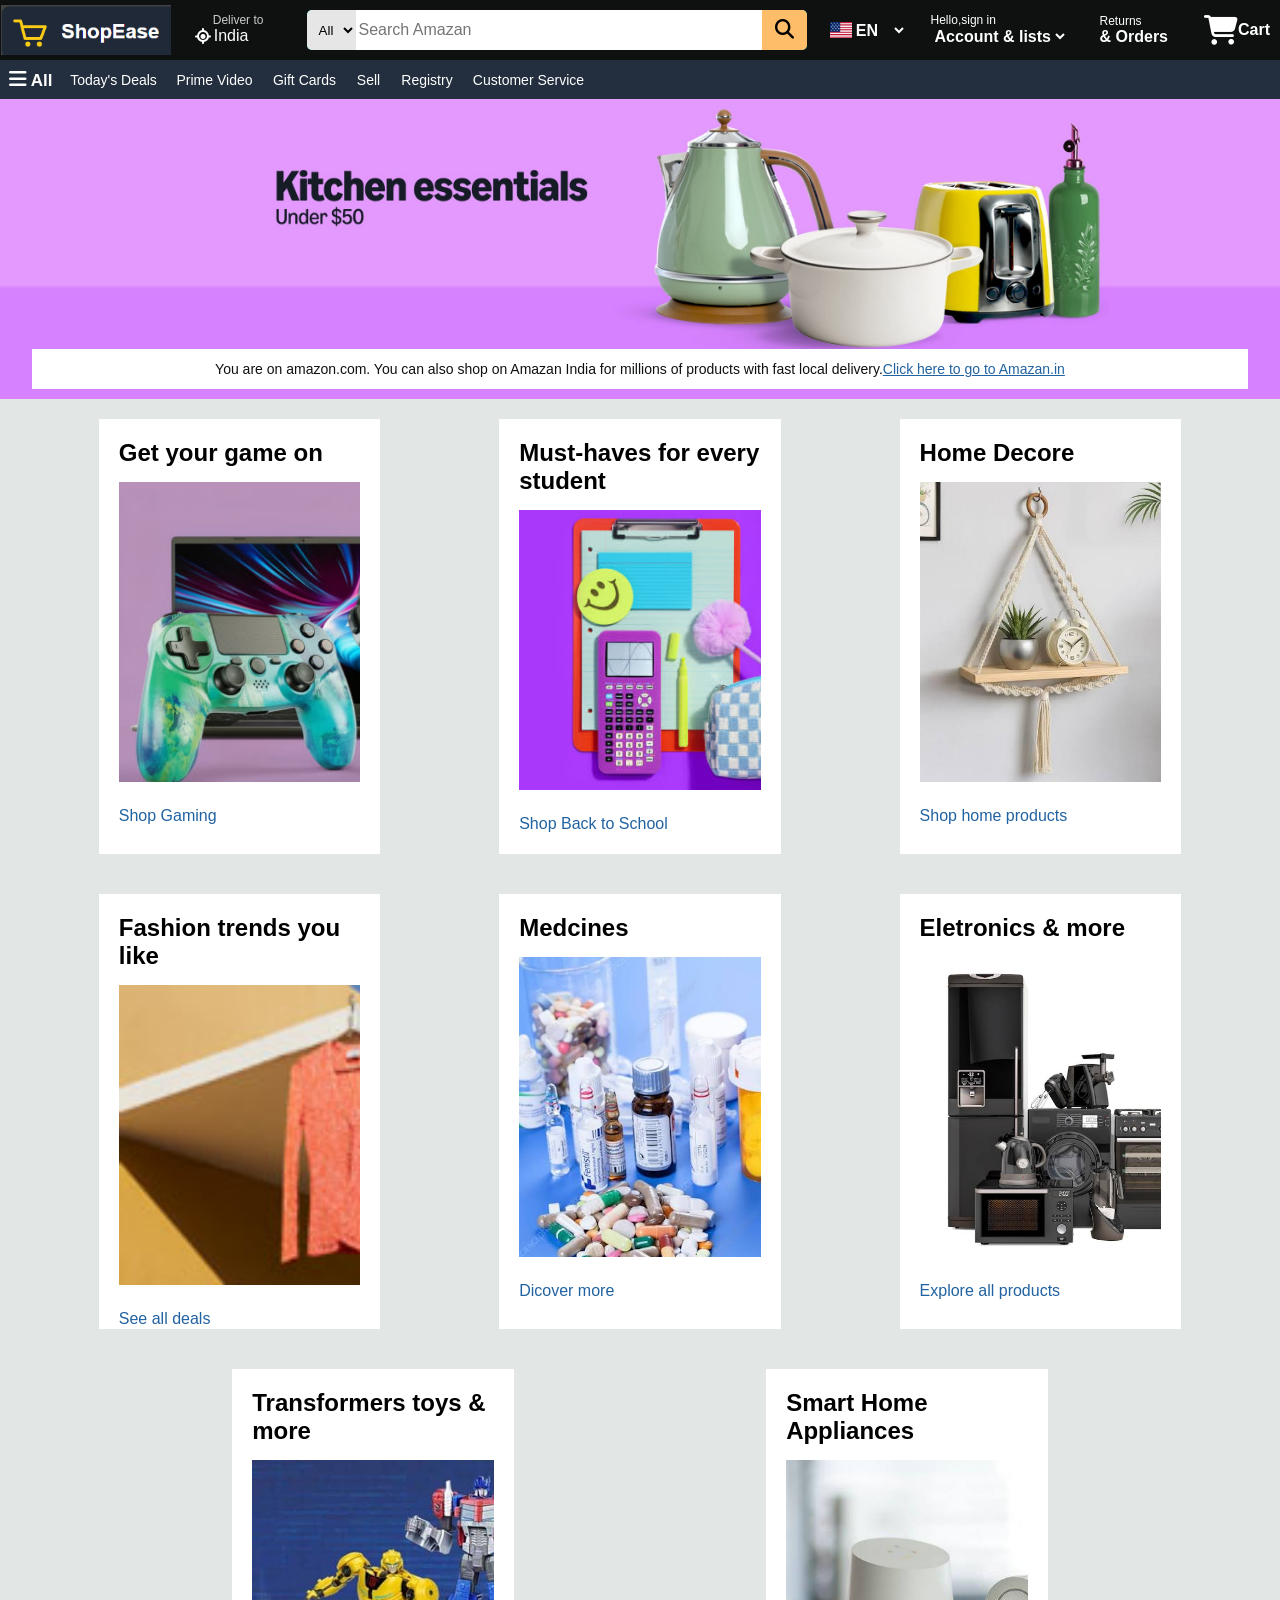
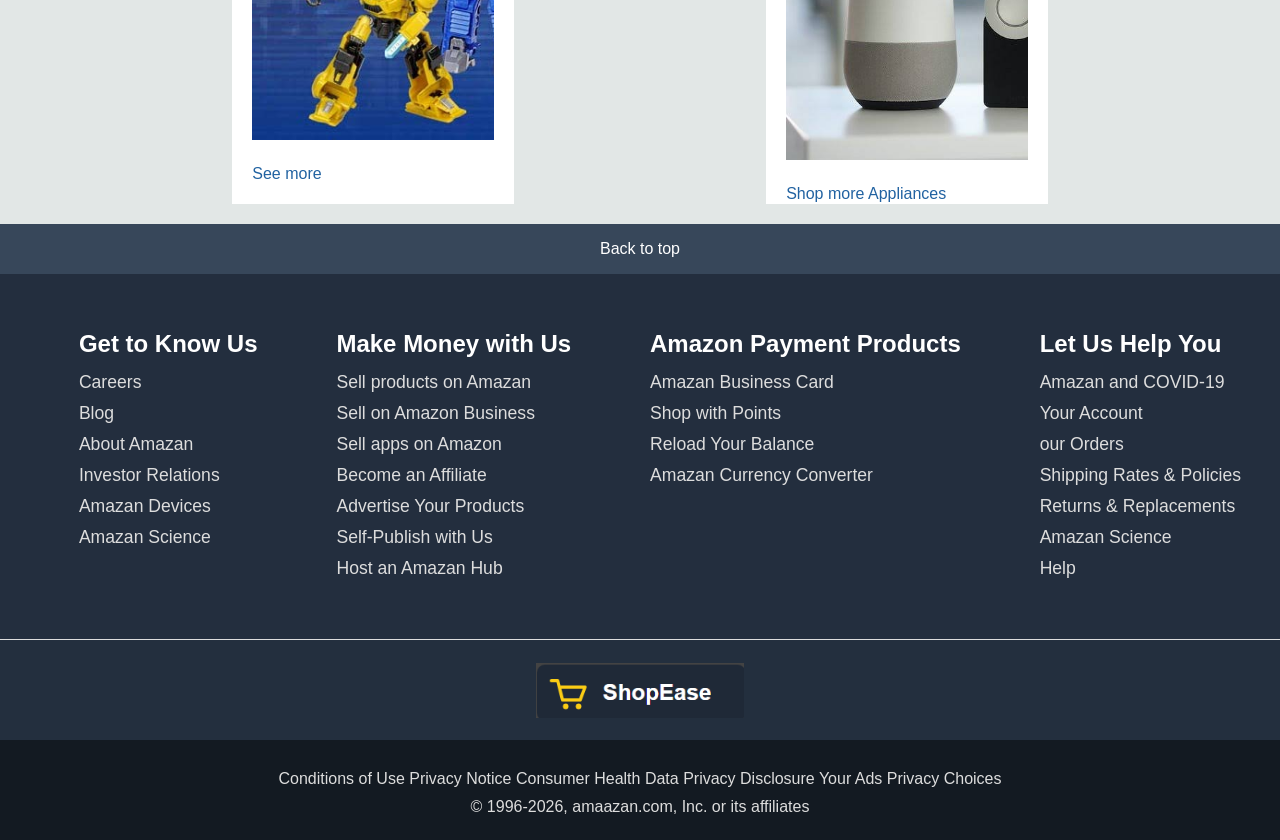
<file: index.html>
<!DOCTYPE html>
<html lang="en">
  <head>
    <meta charset="UTF-8" />
    <meta http-equiv="X-UA-Compatible" content="IE=edge" />
    <meta name="viewport" content="width=device-width, initial-scale=1.0" />
    <title>CSS</title>
    <link
      rel="stylesheet"
      href="https://cdnjs.cloudflare.com/ajax/libs/font-awesome/6.7.2/css/all.min.css"
      integrity="sha512-Evv84Mr4kqVGRNSgIGL/F/aIDqQb7xQ2vcrdIwxfjThSH8CSR7PBEakCr51Ck+w+/U6swU2Im1vVX0SVk9ABhg=="
      crossorigin="anonymous"
      referrerpolicy="no-referrer"
    />
    <link rel="stylesheet" href="style.css" />
  </head>
  <body>
    <header>
      <div id="navbar">
        <div class="navlogo border">
          <div class="logo"></div>
        </div>
        <!-- location -->
        <div class="nav-address border">
          <p class="add-1st">Deliver to</p>
          <div class="add-icon">
            <i class="fa-solid fa-location-crosshairs"></i>
            <p class="add-2nd">India</p>
          </div>
        </div>

        <!-- search-bar -->
        <div class="nav-search">
          <select class="search-select">
            <option>All</option>
            <option>Craft</option>
          </select>
          <input placeholder="Search Amazan" class="search-finder" />
          <div class="search-icon">
            <button class="butt">
              <i class="fa-solid fa-magnifying-glass"></i>
            </button>
          </div>
        </div>

        <!-- language -->
        <div class="nav-language border">
          <div class="lag_flag"></div>
          <select class="lag">
            <option>EN</option>
            <option>Hindi-HN</option>
          </select>
        </div>

        <div class="nav-account border">
          <div class="nav-acc-one">
            <p class="nav-one">Hello,sign in</p>
          </div>
          <div class="nav-acc-two">
            <select class="nav-two" placeholder="helo">
              <option>Account & lists</option>
            </select>
          </div>
        </div>

        <div class="nav-order border">
          <a href="#" class="nav-order-1">
            <p class="nav-order-one">Returns</p>
            <p class="nav-order-two">& Orders</p></a
          >
        </div>

        <div class="nav-cart border">
          <div class="nav-cart-logo">
            <i class="fa-solid fa-cart-shopping"></i>
          </div>
          <a href="#" class="nav-cart2"><p>Cart</p></a>
        </div>
      </div>
      <div class="panel">
        <div class="panel-all border">
          <a href="#" class="panel-all-logo">
            <i class="fa-solid fa-bars"></i>
            All
          </a>
        </div>
        <div class="panel-ops">
          <a href="#" class="panel-ops-1 panel-ops-common border"
            >Today's Deals</a
          >
          <a href="#" class="panel-ops-2 panel-ops-common border"
            >Prime Video</a
          >
          <a href="#" class="panel-ops-3 panel-ops-common border">Gift Cards</a>
          <a href="#" class="panel-ops-4 panel-ops-common border">Sell</a>
          <a href="#" class="panel-ops-5 panel-ops-common border">Registry</a>
          <a href="#" class="panel-ops-6 panel-ops-common border"
            >Customer Service</a
          >
        </div>
      </div>
    </header>

    <!-- hero-section -->

    <div class="hero-section">
      <div class="hero_msg">
        <p>
          You are on amazon.com. You can also shop on Amazan India for millions
          of products with fast local delivery.
        </p>
        <a href="https://www.amazon.in/">Click here to go to Amazan.in</a>
      </div>
    </div>

    <!-- shop-section -->

    <div class="shop-section">
      <div class="shop1 border-shop">
        <div class="shop-content">
          <h2>Get your game on</h2>
          <div
            class="shop_img"
            style="background-image: url('box_photo.jpg')"
          ></div>
          <a href="#">Shop Gaming</a>
        </div>
      </div>
      <div class="shop2 border-shop">
        <div class="shop-content">
          <h2>Must-haves for every student</h2>
          <div
            class="shop_img"
            style="background-image: url('box_photo2.jpg'); height: 280px"
          ></div>
          <a href="#">Shop Back to School</a>
        </div>
      </div>
      <div class="shop3 border-shop">
        <div class="shop-content">
          <h2>Home Decore</h2>
          <div
            class="shop_img"
            style="background-image: url('home_decore.jpg')"
          ></div>
          <a href="#">Shop home products</a>
        </div>
      </div>
      <div class="shop4 border-shop">
        <div class="shop-content">
          <h2>Fashion trends you like</h2>
          <div
            class="shop_img"
            style="
              background-image: url('box_photo8.jpg');
              background-size: cover;
            "
          ></div>
          <a href="#">See all deals</a>
        </div>
      </div>
      <div class="shop5 border-shop">
        <div class="shop-content">
          <h2>Medcines</h2>
          <div
            class="shop_img"
            style="background-image: url('medcines.jpg')"
          ></div>
          <a href="#">Dicover more</a>
        </div>
      </div>
      <div class="shop6 border-shop">
        <div class="shop-content">
          <h2>Eletronics & more</h2>
          <div
            class="shop_img"
            style="background-image: url('electronics.jpg')"
          ></div>
          <a href="#">Explore all products</a>
        </div>
      </div>
      <div class="shop7 border-shop">
        <div class="shop-content">
          <h2>Transformers toys & more</h2>
          <div
            class="shop_img"
            style="background-image: url('toys.jpg'); height: 280px"
          ></div>
          <a href="#">See more</a>
        </div>
      </div>
      <div class="shop8 border-shop">
        <div class="shop-content">
          <h2>Smart Home Appliances</h2>
          <div
            class="shop_img"
            style="background-image: url('smart-home-appliances.jpg')"
          ></div>
          <a href="#">Shop more Appliances</a>
        </div>
      </div>
    </div>
    <footer>
      <div class="foot-pannel1">
        <a href="#">Back to top</a>
      </div>
      <div class="foot-pannel2">
        <div class="foot-pannel2-content">
          <ul>
            <p>Get to Know Us</p>
            <li><a href="#">Careers</a></li>
            <li><a href="#">Blog</a></li>
            <li><a href="#">About Amazan</a></li>
            <li><a href="#">Investor Relations</a></li>
            <li><a href="#">Amazan Devices</a></li>
            <li><a href="#">Amazan Science</a></li>
          </ul>
          <ul>
            <p>Make Money with Us</p>
            <li><a href="#">Sell products on Amazan</a></li>
            <li><a href="#">Sell on Amazon Business</a></li>
            <li><a href="#">Sell apps on Amazon</a></li>
            <li><a href="#">Become an Affiliate</a></li>
            <li><a href="#">Advertise Your Products</a></li>
            <li><a href="#">Self-Publish with Us</a></li>
            <li><a href="#">Host an Amazan Hub</a></li>
          </ul>
          <ul>
            <p>Amazon Payment Products</p>
            <li><a href="#">Amazan Business Card</a></li>
            <li><a href="#">Shop with Points</a></li>
            <li><a href="#">Reload Your Balance</a></li>
            <li><a href="#">Amazan Currency Converter</a></li>
          </ul>
          <ul>
            <p>Let Us Help You</p>
            <li><a href="#">Amazan and COVID-19</a></li>
            <li><a href="#">Your Account</a></li>
            <li><a href="#">our Orders</a></li>
            <li><a href="#">Shipping Rates & Policies</a></li>
            <li><a href="#">Returns & Replacements</a></li>
            <li><a href="#">Amazan Science</a></li>
            <li><a href="#">Help</a></li>
          </ul>
        </div>
      </div>
      <div class="foot-pannel3">
        <div class="foot-panel3-logo"></div>
      </div>
      <div class="footer-pannel4">
        <div class="pages">
          <a href="#">Conditions of Use</a>
          <a href="#">Privacy Notice</a>
          <a href="#">Consumer Health Data Privacy Disclosure</a>
          <a href="#">Your Ads Privacy Choices</a>
        </div>
        <div class="copyright">
          © 1996-2026, amaazan.com, Inc. or its affiliates
        </div>
      </div>
    </footer>
  </body>
</html>
</file>
<file: style.css>
* {
  margin: 0;
  font-family: arial;
  border: border-box;
  /* background-color: #e9520c; */
}
/* navbar */
#navbar {
  height: 60px;
  background-color: #0f1111;
  color: #ffffff;
  display: flex;
  align-items: center;
  justify-content: space-between;
}
/* nav-logo */
.navlogo {
  height: 50px;
  width: 170px;
}
.logo {
  background-image: url("amazon_logo.png");
  background-size: cover;
  height: 50px;
  width: 100%;
  /* margin: 1px; */
  /* padding:1px 8px 0px 6px ; */
}
.border {
  border: 1px solid transparent;
}
.border:hover {
  border: 1px solid white;
}
/* box 2 */
.nav-address {
  height: 55px;
  width: 90px;

  /* align-items: flex-start; */
}
.add-1st {
  color: #cccccc;
  font-size: 0.75rem;
  margin-left: 18px;
  margin-top: 10px;
}
.add-2nd {
  color: #ffffff;
  font-size: 1rem;
  font-style: bold;
  margin-left: 3px;
}
.add-icon {
  display: flex;
  align-items: center;
}
/* box 3 */
.nav-search {
  display: flex;
  justify-content: space-evenly;
  background-color: aqua;
  font-size: 14px;
  width: 500px;
  height: 40px;
  border-radius: 5px;
}
.search-select {
  background-color: #e6e6e6;
  width: 50px;
  text-align: center;
  border-radius: 5px 0px 0px 5px;
  border: none;
}
.search-finder {
  width: 100%;
  border: none;
  font-size: 1rem;
}
.butt {
  background-color: #febd68;
  border-radius: 0px 5px 5px 0px;
  width: 45px;
  height: 100%;
  font-size: 1.2rem;
  border: none;
}
/* language */
.nav-language {
  display: flex;
  justify-content: center;
  align-items: center;
}
.lag {
  background-color: #0f1111;
  width: 55px;
  height: 50px;
  border: none;
  font-size: 1rem;
  font-weight: bold;
  color: #ffffff;
}
.lag_flag {
  background-image: url("usa_flag.png");
  background-size: cover;
  width: 21.6px;
  height: 16.2px;
}
.nav-account {
  width: 142px;
  height: 55px;
}
.nav-one {
  margin-top: 10px;
  font-size: 0.75rem;
}
.nav-two {
  font-size: 1rem;
  font-weight: 700;
  border: none;
  background-color: #0f1111;
  color: #ffffff;
}
.nav-order {
  border: none;
  height: 50px;
  width: 77px;
  /* text-align: center; */
  display: flex;
  justify-content: center;
  align-items: center;
}
.nav-order-1 {
  color: #ffffff;
  text-decoration: none;
}
.nav-order-one {
  font-size: 0.75rem;
}
.nav-order-two {
  font-size: 1rem;
  font-weight: 700;
}
.nav-cart {
  height: 50px;
  width: 84px;
  display: flex;
  justify-content: center;
  align-items: center;
}
.nav-cart-logo {
  color: #ffffff;
}
.nav-cart-logo i {
  font-size: 30px;
}
.nav-cart2 {
  text-decoration: none;
  font-size: 1rem;
  font-weight: 700;
  color: #ffffff;
}

/* Pannel */

.panel {
  height: 39px;
  width: 100%;
  background-color: #232f3e;
  display: flex;
  align-items: center;
}
/* All-Menu */
.panel-all {
  display: flex;
  align-items: center;
  justify-content: center;
  font-size: 1rem;
  color: #ffffff;
  text-decoration: none;
  width: 59px;
  height: 39px;
}
/* All-Menu-Logo */
.panel-all i {
  font-size: 20px;
  color: #ffffff;
  text-decoration: none;
}
.panel-all-logo {
  font-size: 17px;
  font-weight: 700;
  color: #ffffff;
  text-decoration: none;
}
.panel-ops {
  display: flex;
  align-items: center;
}
.panel-ops-common {
  display: flex;
  align-items: center;
  justify-content: center;
  color: #ffffff;
  text-decoration: none;
  border: none;

  height: 39px;
}
.panel-ops-1 {
  font-size: 14px;
  width: 105px;
  text-align: center;
}
.panel-ops-2 {
  font-size: 14px;
  width: 97px;
  text-align: center;
}
.panel-ops-3 {
  font-size: 14px;
  width: 83px;
  text-align: center;
}
.panel-ops-4 {
  font-size: 14px;
  width: 45px;
  text-align: center;
}
.panel-ops-5 {
  font-size: 14px;
  width: 72px;
  text-align: center;
}
.panel-ops-6 {
  font-size: 14px;
  width: 131px;
  text-align: center;
}

.hero-section {
  background-image: url("hero_photo.jpg");
  background-size: cover;
  width: 100%;
  height: 300px;
  display: flex;
  align-items: flex-end;
  justify-content: center;
}
.hero_msg {
  display: flex;
  background-color: #ffffff;
  color: #0f1111;
  justify-content: center;
  align-items: center;
  width: 95%;
  height: 40px;
  font-size: 14px;
  margin-bottom: 10px;
}
.hero_msg a {
  color: #2162a1;
}

/* shop section */

.shop-section {
  display: flex;
  flex-wrap: wrap;
  justify-content: space-evenly;
  background-color: #e2e7e6;
}
.border-shop {
  height: 400px;
  width: 22%;
  background-color: white;
  padding: 20px 0px 15px;
  margin: 20px;
}
.shop_img {
  height: 300px;
  margin: 15px 0px 25px;
  background-size: cover;
  background-repeat: no-repeat;
}
.shop-content {
  margin: 0px 20px 0px 20px;
}
.shop-section a {
  color: #2162a1;
  text-decoration: none;
}
.shop-section h2 {
  font-weight: 900;
}

/* footer */
.footer {
  margin-top: 15px;
}
.foot-pannel1 {
  background-color: #37475a;
  height: 50px;
  display: flex;
  justify-content: center;
  align-items: center;
  text-decoration: none;
}
.foot-pannel1 a {
  color: white;
  text-decoration: none;
}
.foot-pannel2-content {
  background-color: #232e3e;
  display: flex;
  justify-content: space-evenly;
  padding-top: 50px;
  padding-bottom: 50px;
}
.foot-pannel2 a {
  text-decoration: none;
  color: #dddddd;
}
.foot-pannel2 p {
  text-decoration: none;
  color: #ffffff;
  font-size: 1.5rem;
  font-weight: 700;
  padding: 6px 0px 14px;
}
.foot-pannel2 li {
  list-style: none;
  font-size: 1.1rem;
  padding: 0px 0px 10px;
}
.foot-pannel3 {
  background-color: #232f3e;
  height: 100px;
  border-top: 0.5px solid #dddddd;
  display: flex;
  justify-content: center;
  align-items: center;
}
.foot-panel3-logo {
  background-image: url("amazon_logo.png");
  background-size: cover;
  height: 55px;
  width: 208px;
}

.footer-pannel4 {
  background-color: #131a22;
  text-align: center;
  height: 100px;
  color: #dddddd;
}
.footer-pannel4 a {
  text-decoration: none;
  color: #dddddd;
}
.pages {
  padding-top: 30px;
}
.copyright {
  padding-top: 10px;
}
</file>
